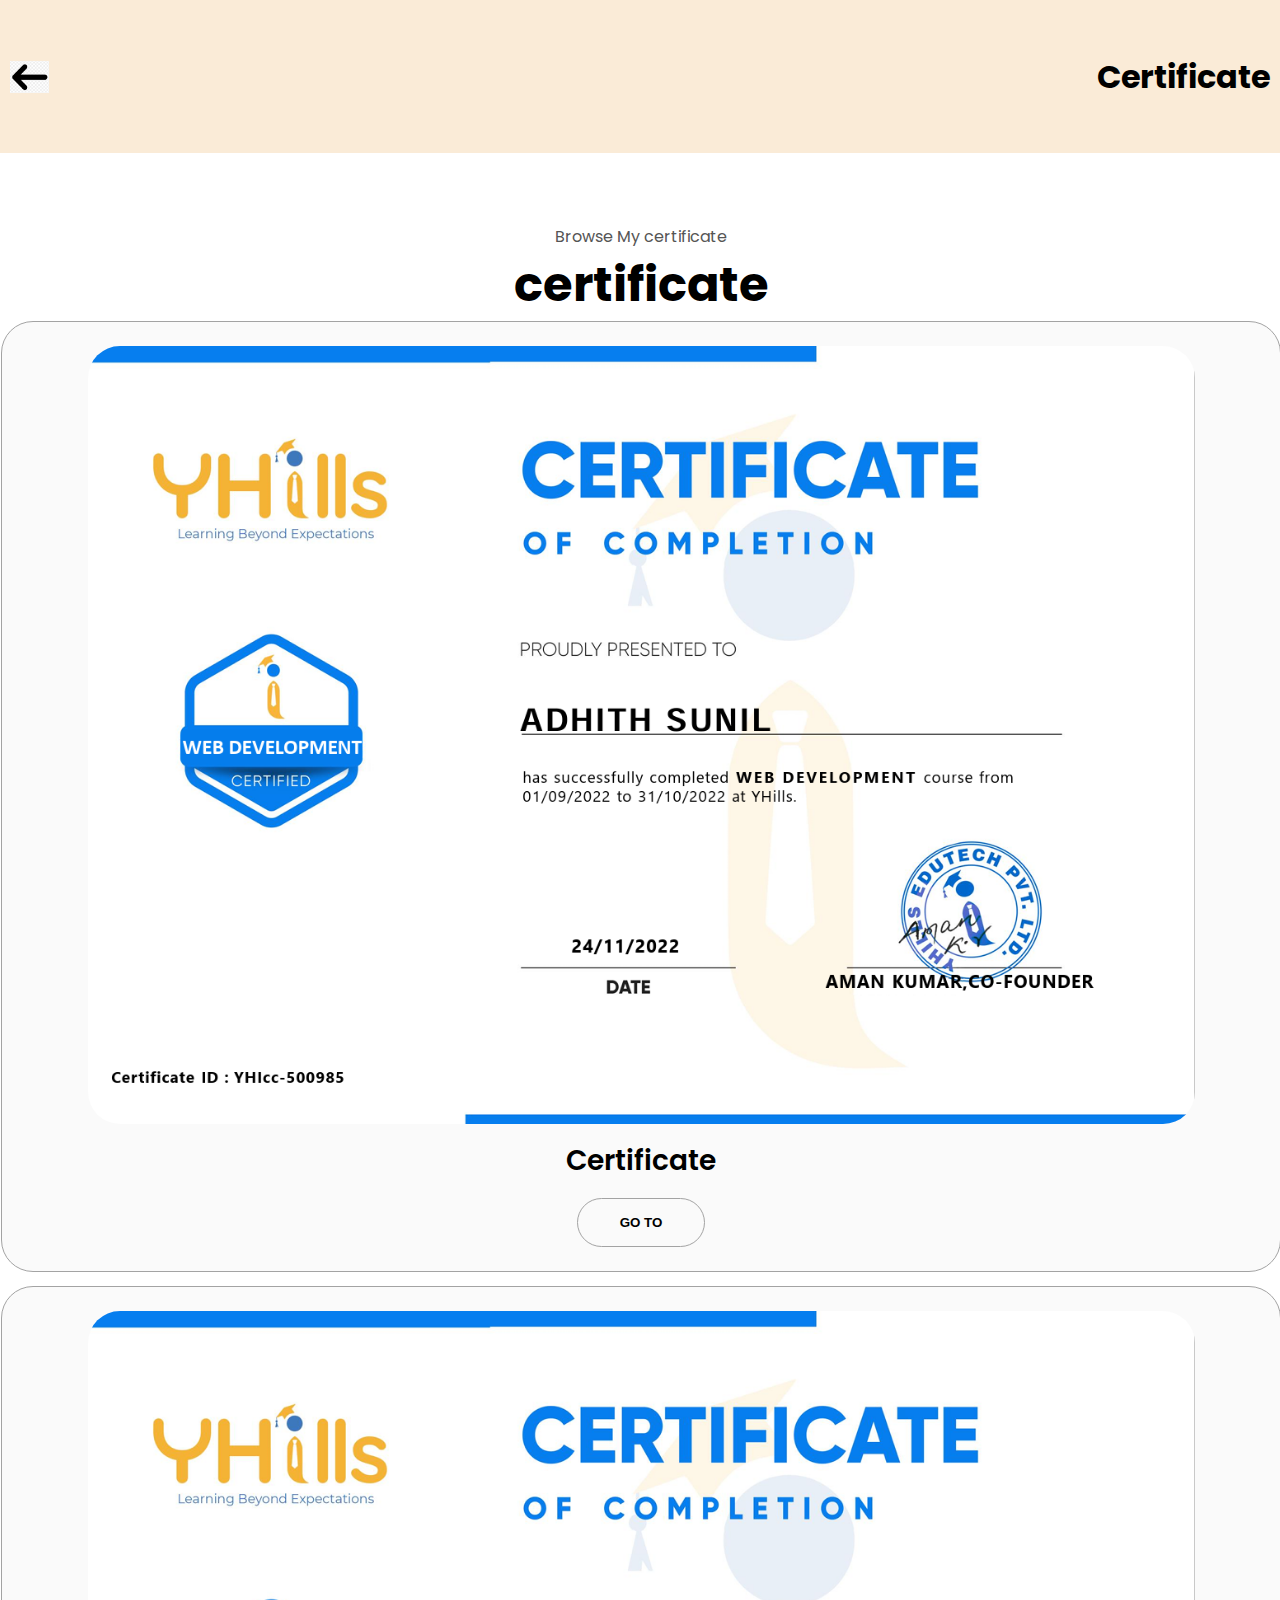
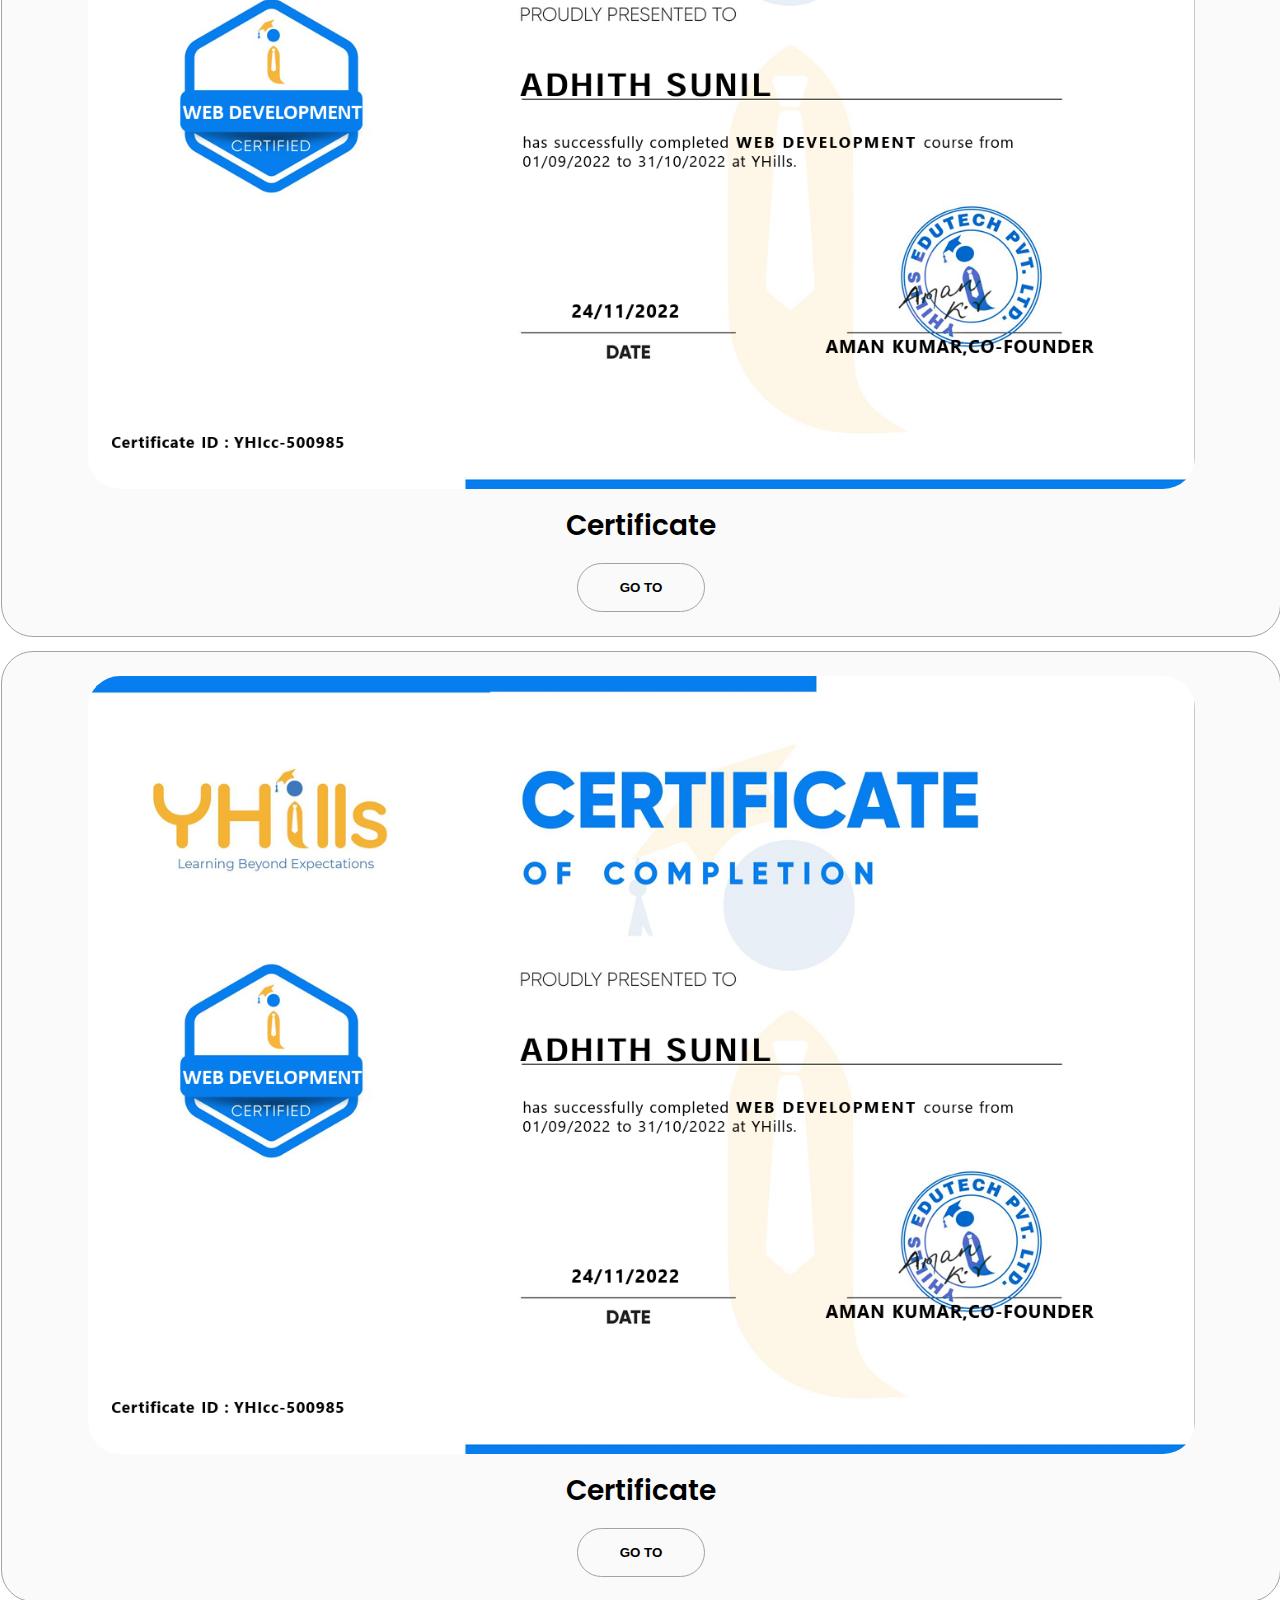
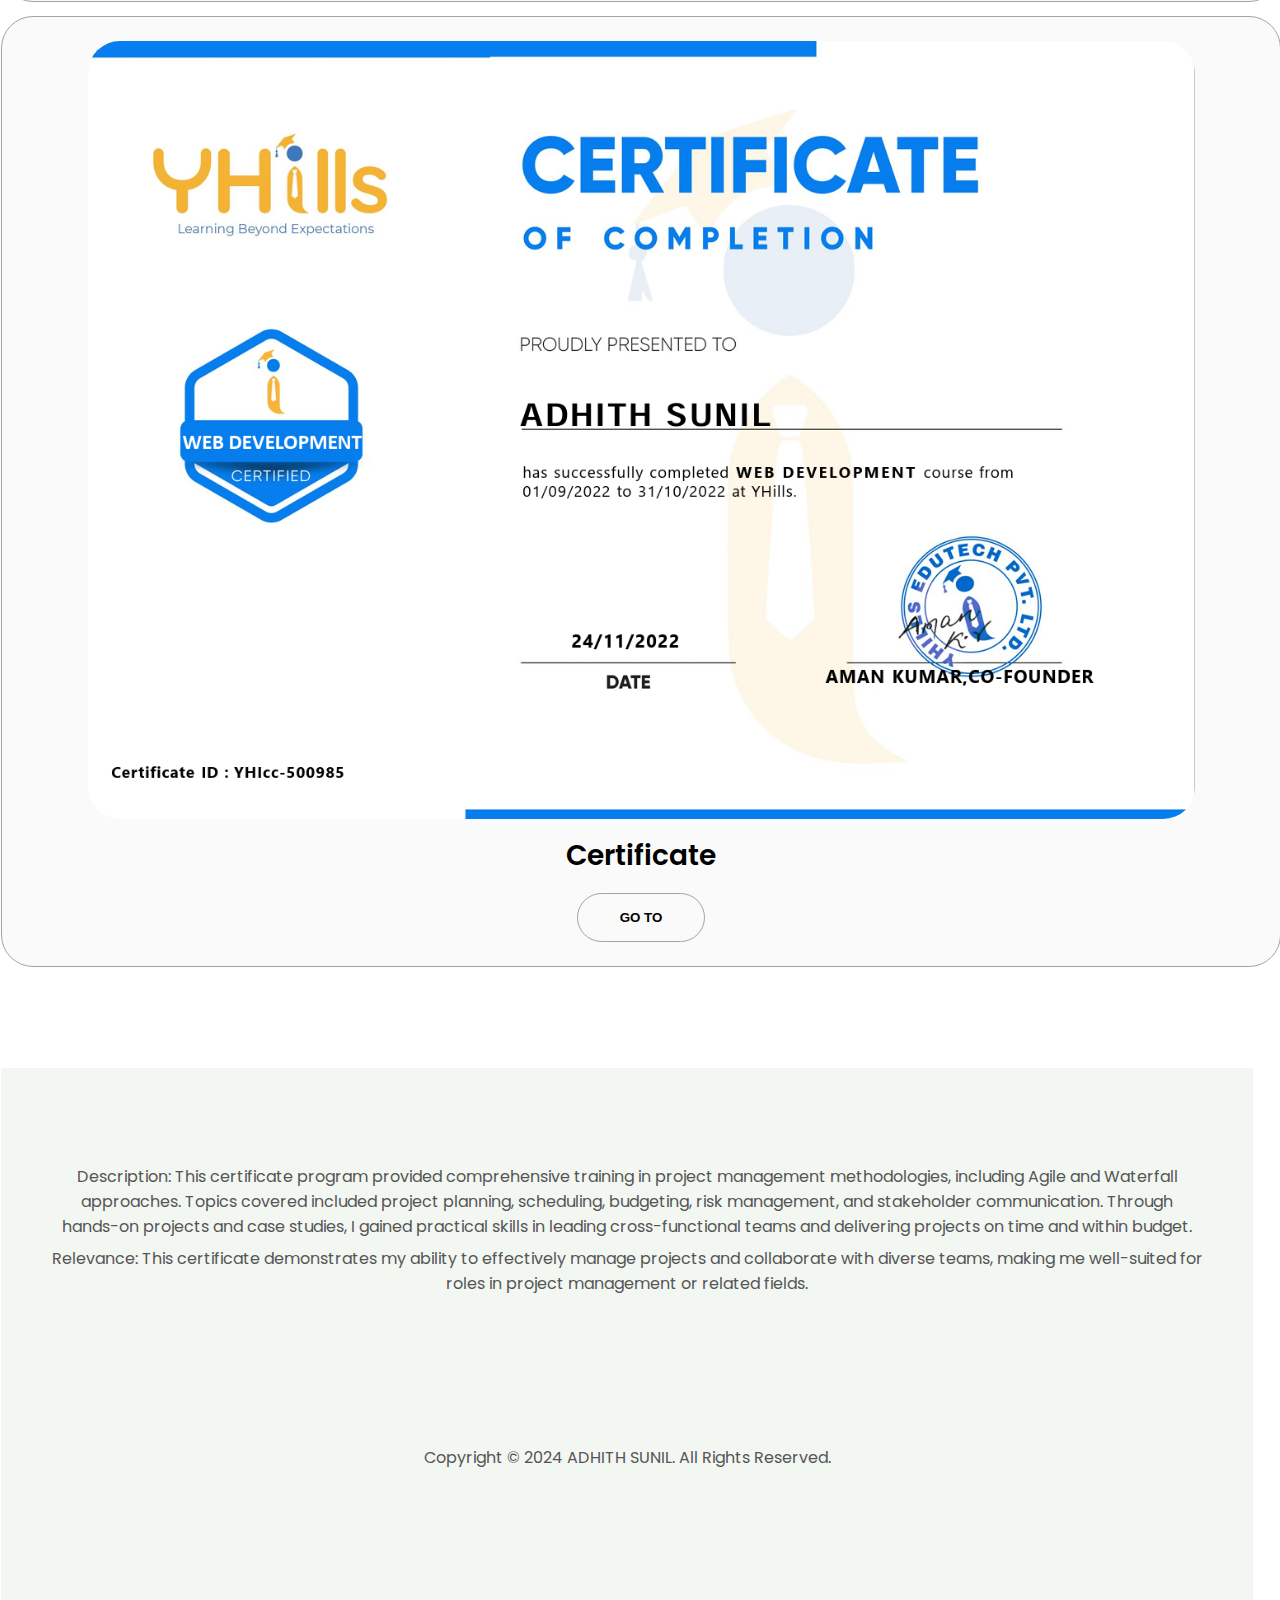
<file: certificatestr.html>
<!DOCTYPE html>
<html lang="en">
<head>
    <meta charset="UTF-8">
    <meta name="viewport" content="width=device-width, initial-scale=1.0">
    <title>certificates</title>
    <link rel="stylesheet" href="style.css">
</head>
<body>
    <nav id="desktop_c">
        <img
            src="./assets/arrowbacktohowme.png"
            alt="My LinkedIn profile"
            class="icon_c"
            onclick="location.href='./index.html'"
          />

          <h1>Certificate</h1>
    </nav>



    <section id="certificate_c">
        <p class="section__text__p1">Browse My certificate</p>
        <h1 class="title">certificate</h1>
        <div class="board_for_certificate_c">
        <!-- <div class="experience-details-container"> -->
  
          <!-- <div class="about-containers_c"> -->
        <div class="about_cetificate">
            <div class="details-container color-container ">
  
              <div class="article-container">
                <img
                  src="./assets/adhithsunil_cc.png"
                  alt="Project 1"
                  class="project-img"
                />
              </div>
              <h2 class="experience-sub-title project-title">Certificate</h2>
              <div class="btn-container">
                <button
                  class="btn btn-color-2 project-btn"
                  onclick="location.href='./certificatestr.html'"
                >
                  GO TO
                </button>
              <!-- </div> -->
          </div>
        </div>


        
      <div class="details-container color-container">
        <div class="article-container">
          <img
            src="./assets/adhithsunil_cc.png"
            alt="Project 2"
            class="project-img"
          />
        </div>
        <h2 class="experience-sub-title project-title">Certificate</h2>
        <div class="btn-container">
          <button
            class="btn btn-color-2 project-btn"
            onclick="location.href='https://github.com/'"
          >
            GO TO
          </button>
    </div>
  </div>
  <div class="details-container color-container">
    <div class="article-container">
      <img
        src="./assets/adhithsunil_cc.png"
        alt="Project 2"
        class="project-img"
      />
    </div>
    <h2 class="experience-sub-title project-title">Certificate</h2>
    <div class="btn-container">
      <button
        class="btn btn-color-2 project-btn"
        onclick="location.href='https://github.com/'"
      >
        GO TO
      </button>
</div>
</div>

<div class="details-container color-container">
    <div class="article-container">
      <img
        src="./assets/adhithsunil_cc.png"
        alt="Project 2"
        class="project-img"
      />
    </div>
    <h2 class="experience-sub-title project-title">Certificate</h2>
    <div class="btn-container">
      <button
        class="btn btn-color-2 project-btn"
        onclick="location.href='https://github.com/'"
      >
        GO TO
      </button>
</div>
</div>


<footer  class="footer_c">
  <nav >
    <div class="nav-links-container">
      <p >Description: This certificate program provided comprehensive training in project management methodologies, including Agile and Waterfall approaches. Topics covered included project planning, scheduling, budgeting, risk management, and stakeholder communication. Through hands-on projects and case studies, I gained practical skills in leading cross-functional teams and delivering projects on time and within budget.
      </p>

      

      <p > Relevance: This certificate demonstrates my ability to effectively manage projects and collaborate with diverse teams, making me well-suited for roles in project management or related fields.
      </p>
  </nav>
  
  <p class="des">Copyright &#169; 2024 ADHITH SUNIL. All Rights Reserved.</p>

</footer>


    </section>
 


   <!-- <footer  class="footer_c">
        <nav >
          <div class="nav-links-container">
            <p >Description: This certificate program provided comprehensive training in project management methodologies, including Agile and Waterfall approaches. Topics covered included project planning, scheduling, budgeting, risk management, and stakeholder communication. Through hands-on projects and case studies, I gained practical skills in leading cross-functional teams and delivering projects on time and within budget.
            </p>

            

            <p > Relevance: This certificate demonstrates my ability to effectively manage projects and collaborate with diverse teams, making me well-suited for roles in project management or related fields.
            </p>
        </nav>
        
        <p class="des">Copyright &#169; 2024 ADHITH SUNIL. All Rights Reserved.</p>
     
      </footer> -->



</body>
</html>
</file>
<file: style.css>
/* GENERAL */

@import url("https://fonts.googleapis.com/css2?family=Poppins:wght@300;400;500;600&display=swap");

* {
  margin: 0;
  padding: 0;
}
/* certificate  */

#desktop_c{
  background-color: antiquewhite;
  display: flex;
  /* text-align: left; */
  /* align-items: right; */
  /* display: flex; */
  justify-content: space-between; /* Ensures the title and icon are at opposite ends */
  align-items: center; /* Aligns items vertically in the center */
 padding-right: 10px;

  
}

#certificate_c{
  position: relative;
  margin: 10px 1px 10px 1px;
  /* size-adjust: 100%; */
  /* margin: 3px; */
  width: 100%;
}
.icon_c{
  cursor: pointer;
  height: 2rem;
  padding-left: 10px;
  
 
   align-self: start center;
}

.footer_c{
  /* height: 36vh; */
  /* margin: 0 1rem; */
  /* bottom: 0;/ */
  padding: 50px;
  /* margin-top:15vh; */
  /* background-color: #F2F7F2;
  position: relative;
  text-align: left;
  height: 70vh;
  width: 100%; */



  font-family: "Poppins", sans-serif;
  margin: 0 1rem;
  padding: 50px;
  background-color: #F2F7F2;
  position: relative;
  text-align: left;
  height: 70vh;
  width: 90%;
  padding-top: 89px;
  top: 51px;
  margin-right: 0px;
  margin-top: 50px;
  margin-left: 0px;

}

.des{
 margin-top: 15vh;
}

.footer_c p{
  margin-bottom: 7px;

}
.details-container{
  margin-bottom: 14px;
}



.board_for_certificate_c{


  display: flex;
  justify-content: center;
  flex-direction: row;


}











body {
  font-family: "Poppins", sans-serif;
}

html {
  scroll-behavior: smooth;
}

p {
  color: rgb(85, 85, 85);
}

/* TRANSITION */

a,
.btn {
  transition: all 300ms ease;
}

/* DESKTOP NAV */

nav,
.nav-links {
  display: flex;
}

nav {
  justify-content: space-around;
  align-items: center;
  height: 17vh;
}

.nav-links {
  gap: 2rem;
  list-style: none;
  font-size: 1.5rem;
  position: relative;
}

#desktop-nav{
  /* background-color: #000088d3; */
  background-color: #F2F7F2;
  height: 18vh;
  /* position: fixed;
  width: 100%;
  top: 0;
  left: 0;
  display: flex;
  transition: 0.6s;
  padding: 1px 60px; */
  position: relative;


}

a {
  color: black;
  text-decoration: none;
  text-decoration-color: white;
}

a:hover {
  color: grey;
  text-decoration: underline;
  text-underline-offset: 1rem;
  text-decoration-color: rgb(181, 181, 181);
}

.columnsection{

    display: flex;
    flex-direction: column;
 
}



.logo {
  font-size: 2rem;
}

.logo:hover {
  cursor: default;
}

/* PAGES  MENU */

#pagestop-nav {
  display: none;
}

.pagestop-menu {
  position: relative;
  display: inline-block;
}

.pagestop-icon {
  display: flex;
  flex-direction: column;
  justify-content: space-between;
  height: 24px;
  width: 30px;
  cursor: pointer;
}

.pagestop-icon span {
  width: 100%;
  height: 2px;
  background-color: black;
  transition: all 0.3 ease-in-out;
}

.menu-links {
  position: absolute;
  top: 100%;
  right: 0;
  background-color: white;
  width: fit-content;
  max-height: 0;
  overflow: hidden;
  transition: all 0.3 ease-in-out;
}

.menu-links a {
  display: block;
  padding: 10px;
  text-align: center;
  font-size: 1.5rem;
  color: black;
  text-decoration: none;
  transition: all 0.3 ease-in-out;
}

.menu-links li {
  list-style: none;
}

.menu-links.open {
  max-height: 300px;
}

.pagestop-icon.open span:first-child {
  transform: rotate(45deg) translate(10px, 5px);
}

.pagestop-icon.open span:nth-child(2) {
  opacity: 0;
}

.pagestop-icon.open span:last-child {
  transform: rotate(-45deg) translate(10px, -5px);
}

.pagestop-icon span:first-child {
  transform: none;
}

.pagestop-icon span:first-child {
  opacity: 1;
}

.pagestop-icon span:first-child {
  transform: none;
}

/* SECTIONS */

section {
  padding-top: 4vh;
  height: 96vh;
  margin: 0 10rem;
  margin-bottom: 100px;
  box-sizing: border-box;
  min-height: fit-content;
  
  /* change  */
    top: 25px;

  
}

.section-container {
  display: flex;
}

/* PROFILE SECTION */

#profile {
  display: flex;
  justify-content: center;
  gap: 5rem;
  height: 80vh;
}

#personalimage{
    height: 400px;
}

.section__pic-container {
  display: flex;
  height: 360vh;
  width: 300px;
  margin: auto 0;
}

.section__text {
  align-self: center;
  text-align: center;
}

.section__text p {
  font-weight: 600;
}

.section__text__p1 {
  text-align: center;
}

.section__text__p2 {
  font-size: 1.75rem;
  margin-bottom: 1rem;
}

.title {
  font-size: 3rem;
  text-align: center;
}

#socials-container {
  display: flex;
  justify-content: center;
  margin-top: 1rem;
  gap: 1rem;
}

/* ICONS */

.icon {
  cursor: pointer;
  height: 2rem;
}

/* BUTTONS */

.btn-container {
  display: flex;
  justify-content: center;
  gap: 1rem;
}

.btn {
  font-weight: 600;
  transition: all 300ms ease;
  padding: 1rem;
  width: 8rem;
  border-radius: 2rem;
}

.btn-color-1,
.btn-color-2 {
  border: rgb(53, 53, 53) 0.1rem solid;
}

.btn-color-1:hover,
.btn-color-2:hover {
  cursor: pointer;
}

.btn-color-1,
.btn-color-2:hover {
  background: rgb(53, 53, 53);
  color: white;
}

.btn-color-1:hover {
  background: rgb(0, 0, 0);
}

.btn-color-2 {
  background: none;
}

.btn-color-2:hover {
  border: rgb(255, 255, 255) 0.1rem solid;
}

.btn-container {
  gap: 1rem;
}

/* ABOUT SECTION */

#about {
  position: relative;
  /* margin:10rem 0rem 5rem ; */

  margin-top: 10rem;
  top: 25px;

}

.about-containers {
  gap: 2rem;
  margin-bottom: 2rem;
  margin-top: 166px;
  /* 166px */
}

.about-details-container {
  justify-content: center;
  flex-direction: column;
}

.about-containers,
.about-details-container {
  display: flex;
  
}

.about-pic {
  border-radius: 50%;

  border-radius: 2rem;
  height: 380px;
  margin-bottom: 5rem;
}

.arrow {
  position: absolute;
  right: -5rem;
  bottom: 2.5rem;
}

.details-container {
  padding: 1.5rem;
  flex: 1;
  background: white;
  border-radius: 2rem;
  border: rgb(53, 53, 53) 0.1rem solid;
  border-color: rgb(163, 163, 163);
  text-align: center;
}

.section-container {
  gap: 4rem;
  height: 80%;
}

.section__pic-container {
  height: 400px;
  width: 400px;
  margin: auto 0;
}

/* EXPERIENCE SECTION */

#experience {
  position: relative;
}

.experience-sub-title {
  color: rgb(85, 85, 85);
  font-weight: 600;
  font-size: 1.75rem;
  margin-bottom: 2rem;
}

.experience-details-container {
  display: flex;
  justify-content: center;
  flex-direction: column;
}

.article-container {
  display: flex;
  text-align: initial;
  flex-wrap: wrap;
  flex-direction: row;
  gap: 2.5rem;
  justify-content: space-around;
}

article {
  display: flex;
  width: 10rem;
  justify-content: space-around;
  gap: 0.5rem;
}

article .icon {
  cursor: default;
}


/* certificate  */

#certificate{
  position: relative;
  /* margin: 3px; */
}
.project-img {
  border-radius: 2rem;
  width: 90%;
  height: 90%;
}
.board_for_certificate{


    display: flex;
    justify-content: center;
    flex-direction: column;
  
}

.about_certificate{
  /* margin-top: 5px;
   */
   gap: 2rem;
  margin-bottom: 2rem;
  margin-top: 2rem;
  display:flex;
}
/* PROJECTS SECTION */

#projects {
  position: relative;
}

.color-container {
  border-color: rgb(163, 163, 163);
  background: rgb(250, 250, 250);
}

.project-img {
  border-radius: 2rem;
  width: 90%;
  height: 90%;
}

.project-title {
  margin: 1rem;
  color: black;
}

.project-btn {
  color: black;
  border-color: rgb(163, 163, 163);
}

/* CONTACT */

#contact {
  display: flex;
  justify-content: center;
  flex-direction: column;
  height: 70vh;
}

.contact-info-upper-container {
  display: flex;
  justify-content: center;
  border-radius: 2rem;
  border: rgb(53, 53, 53) 0.1rem solid;
  border-color: rgb(163, 163, 163);
  background: (250, 250, 250);
  margin: 2rem auto;
  padding: 0.5rem;
}

.contact-info-container {
  display: flex;
  align-items: center;
  justify-content: center;
  gap: 0.5rem;
  margin: 1rem;
}

.contact-info-container p {
  font-size: larger;
}

.contact-icon {
  cursor: default;
}

.email-icon {
  height: 2.5rem;
}

/* FOOTER SECTION */

footer {
  height: 26vh;
  margin: 0 1rem;
  background-color: #F2F7F2;
}

footer p {
  text-align: center;
}
</file>
